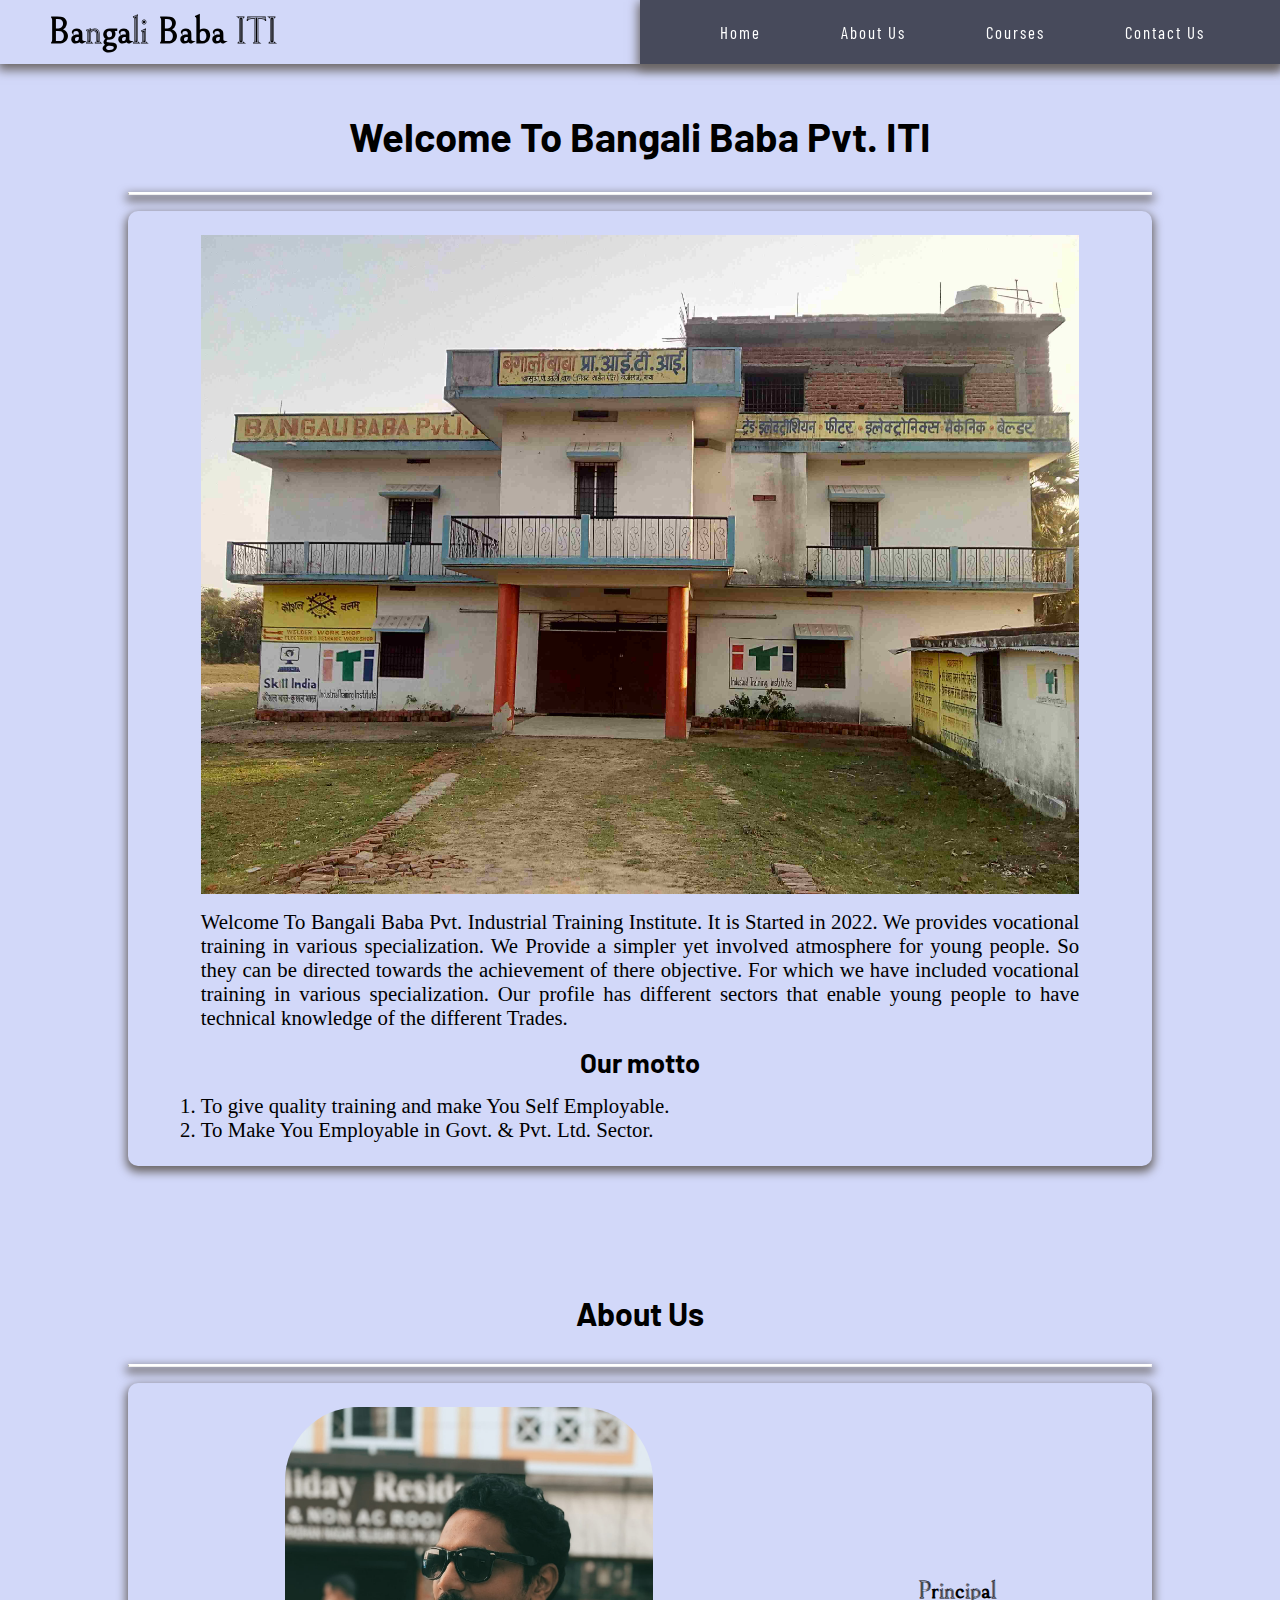
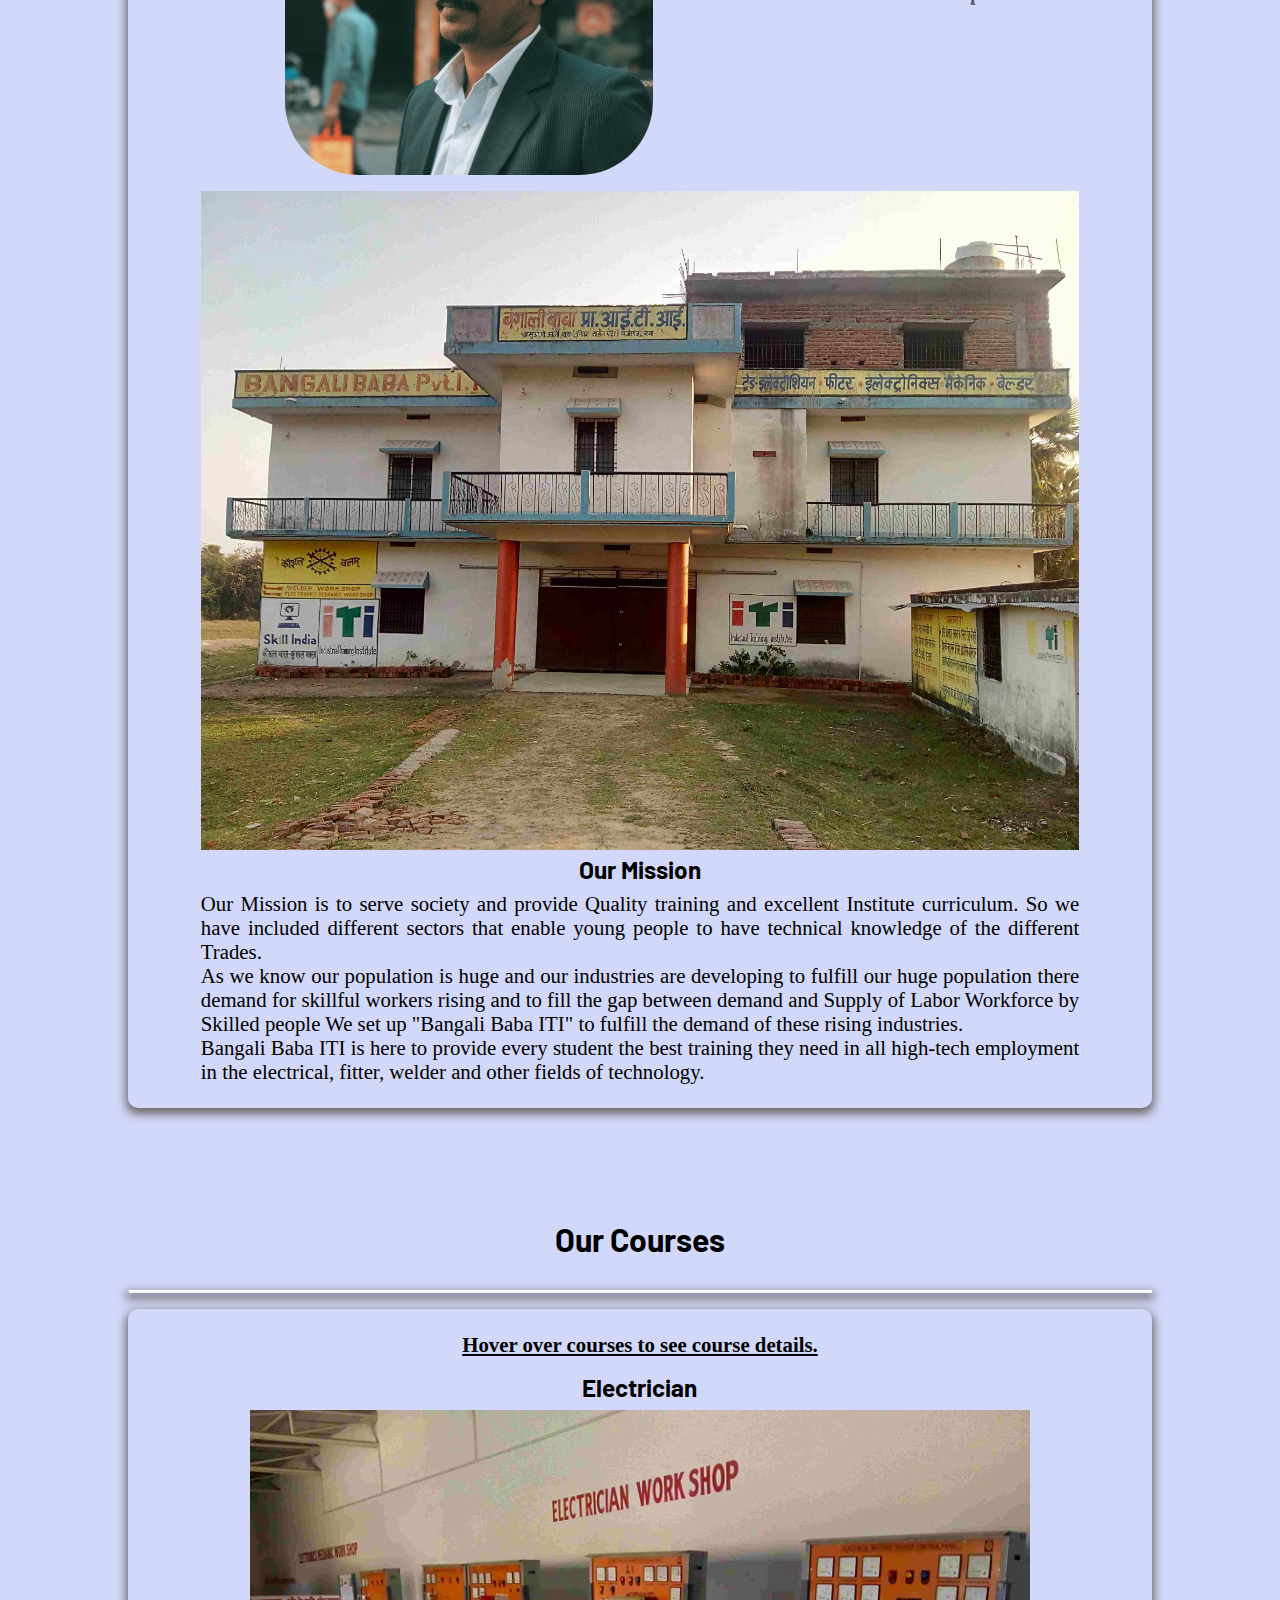
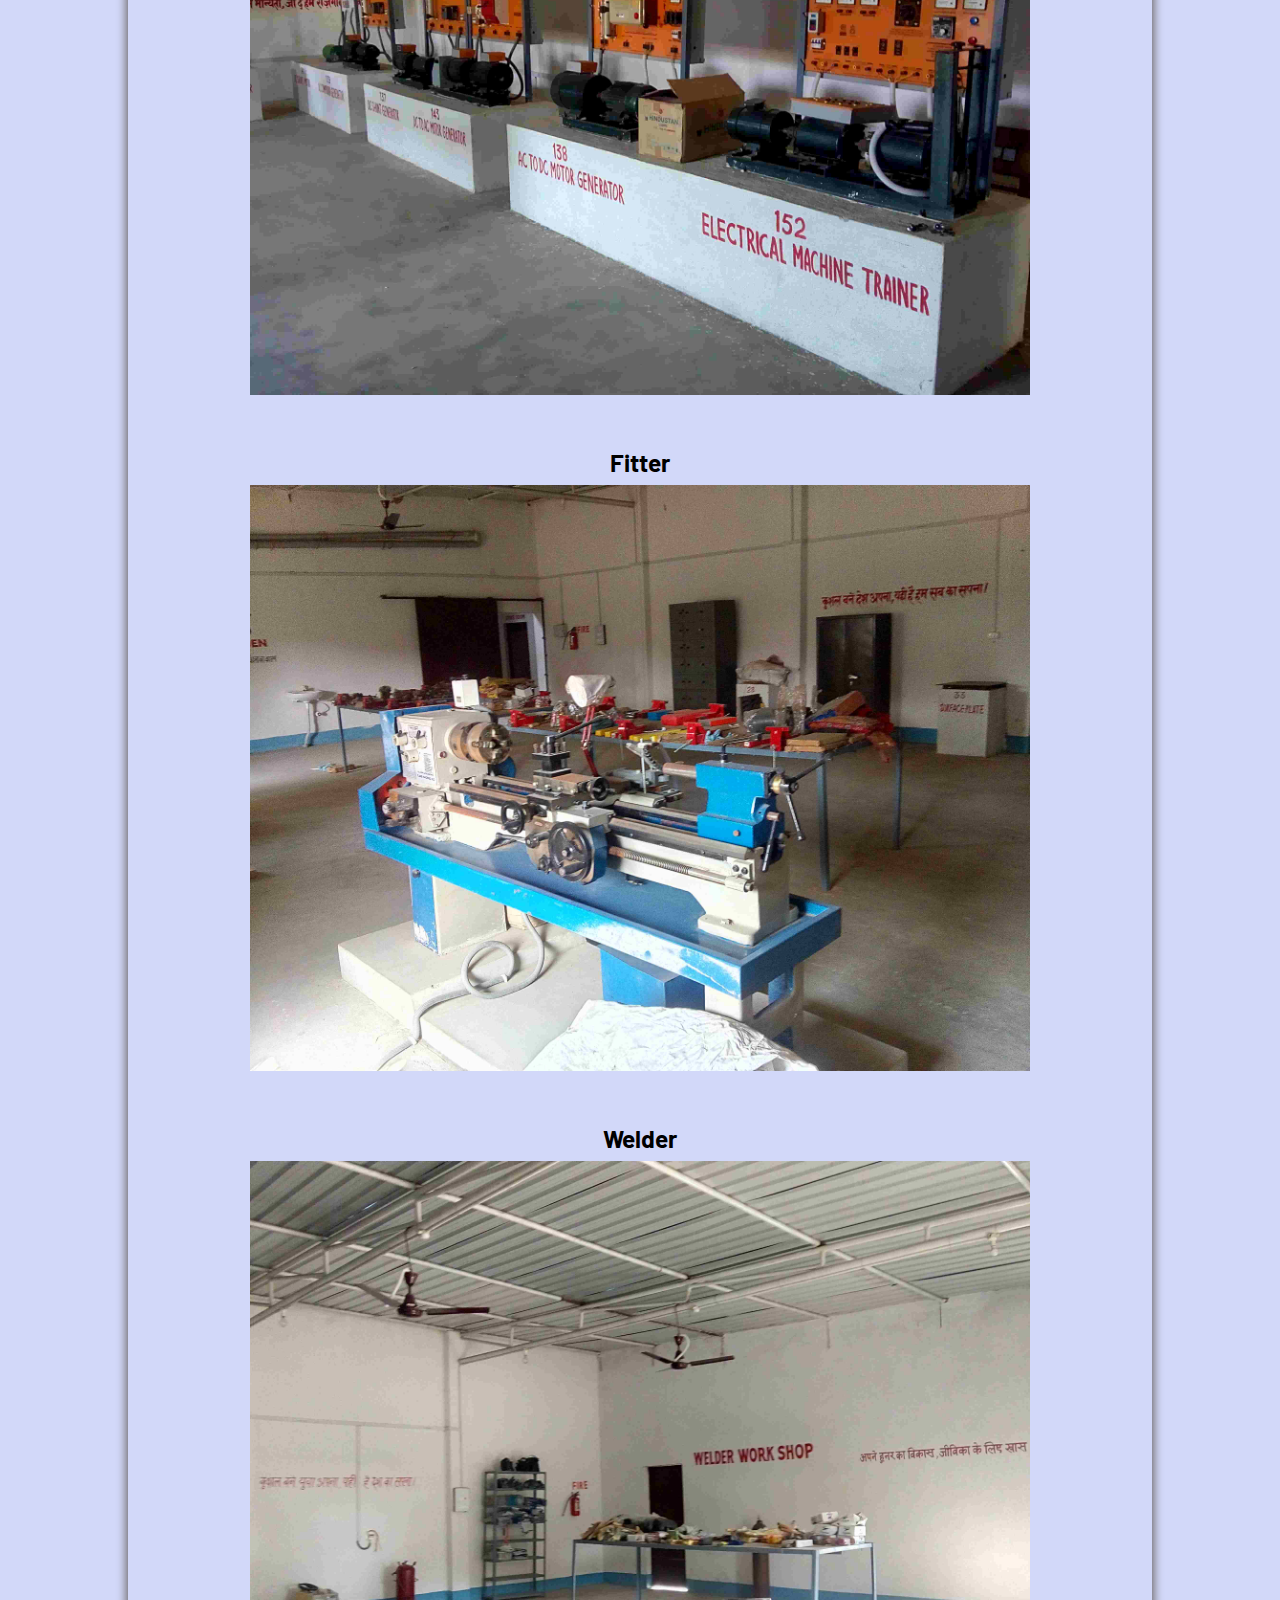
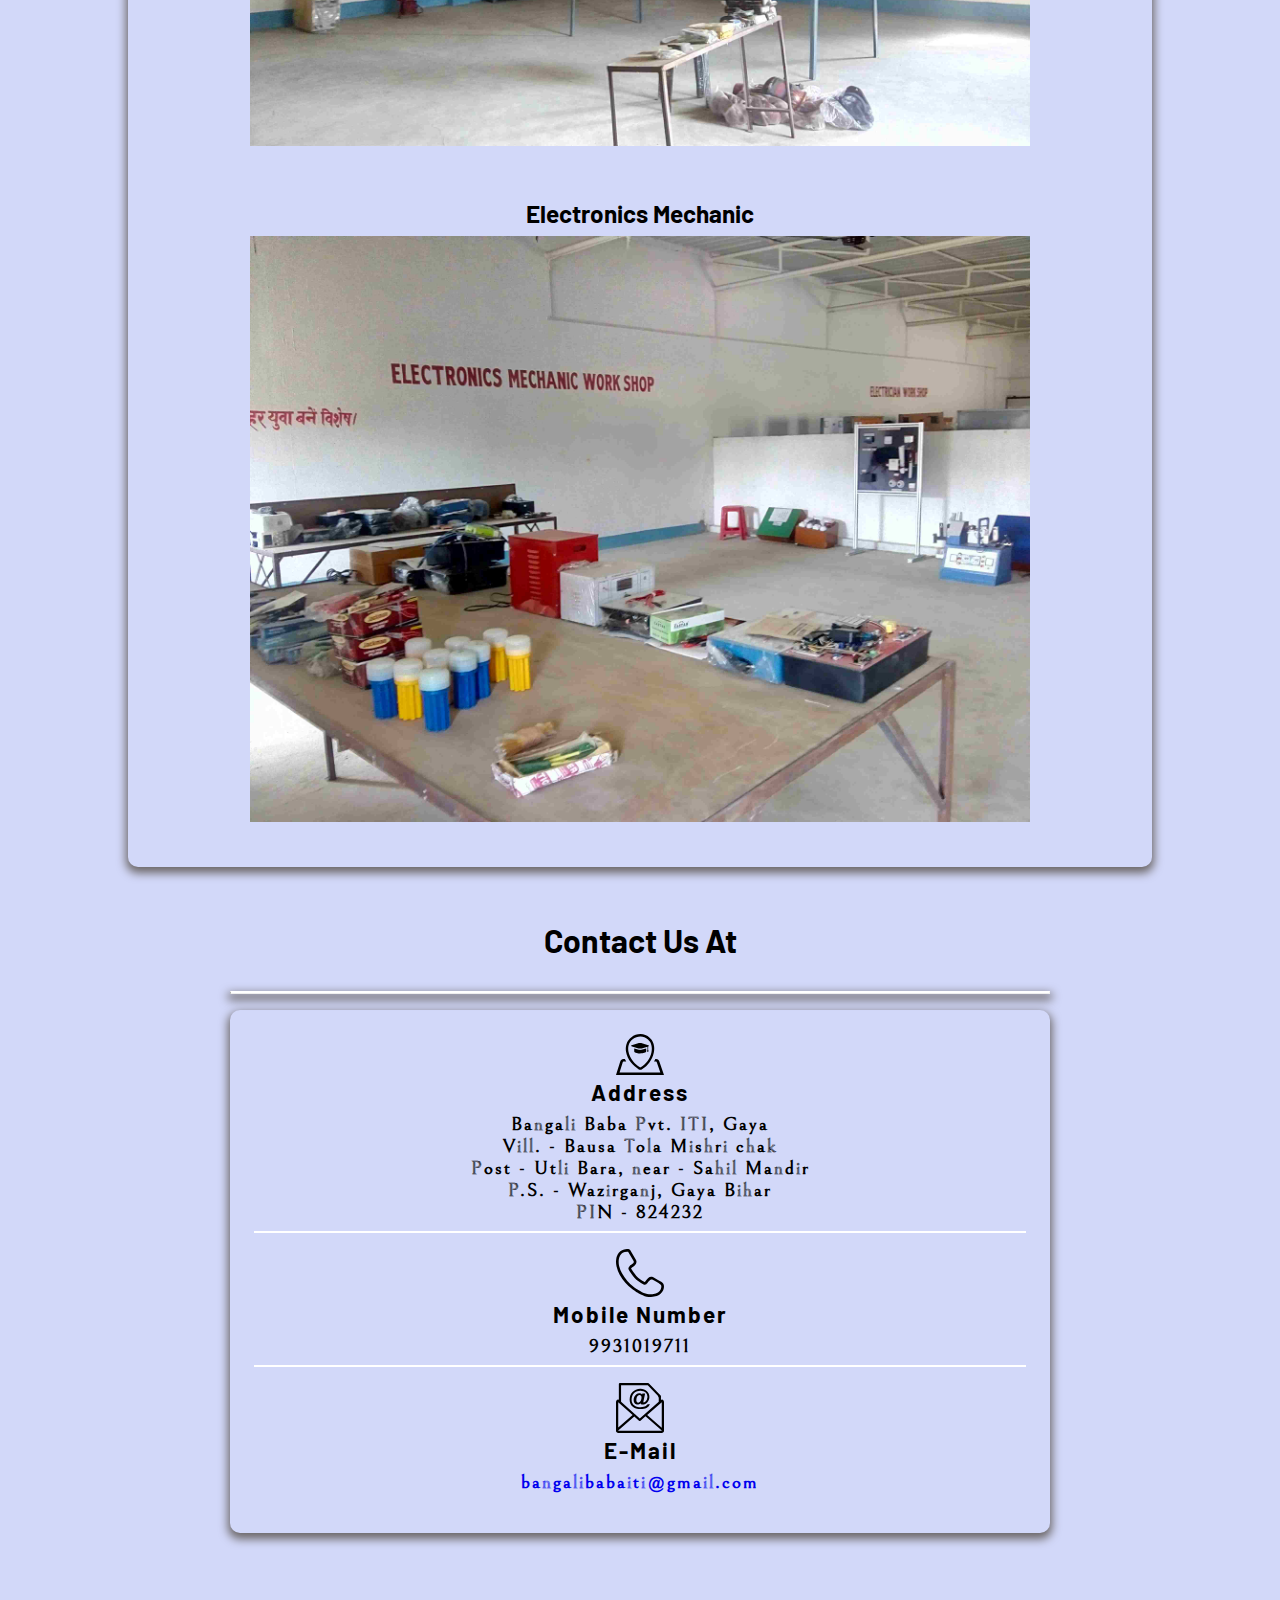
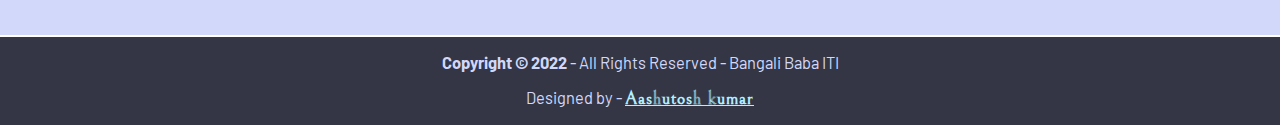
<file: index.html>
<!DOCTYPE html>

<html lang="en">

<head>
    <meta charset="UTF-8" />
    <meta http-equiv="X-UA-Compatible" content="IE=edge" />
    <meta name="viewport" content="width=device-width, initial-scale=1.0" />
    <link rel="icon" type="image/png" sizes="32x32" href="" />
    <title>Bangali Baba ITI</title>
    <link rel="stylesheet" href="css/style.css" />

    <script src="script/navigation.js" defer></script>
    <script src="script/corousel.js" defer></script>
</head>

<body>
    <header class="flex space-between align-center">
        <a href="#main" class="skip-nav sr-only" tabindex="1">Skip to Navigation</a
			>
			<div class="logo">
				<a href="index.html"><span>Bangali Baba ITI</span></a>
        </div>
        <button class="menu-btn"></button>
        <nav id="nav-hidden" class="flex align-center">
            <ul class="primary-nav flex gap ff-barlow-cond text-center text-white">
                <li>
                    <a href="#top">Home</a>
                </li>
                <li>
                    <a href="#about">About Us</a>
                </li>
                <li>
                    <a href="#courses">Courses</a>
                </li>
                <li>
                    <a href="#contact">Contact Us</a>
                </li>
            </ul>
        </nav>
    </header>
    <div id="top" class="grid-container">
        <div class="topbtn flex content-center align-center">
            <a href="#top" tabindex="1"><img src="img/top.svg" alt="Scroll to top" /></a>
        </div>
        <!-- <aside>
            <h2>Notifications</h2>
            <hr />
            <div id="notifications">
                <ul class="text-center margin-bottom">
                    <li>Admissions Open for The Session "2022-2023" Apply fast</li>
                </ul>
            </div>
        </aside> -->
        <main id="main">
            <section id="home">
                <h1>Welcome To Bangali Baba Pvt. ITI</h1>
                <hr />
                <div class="margin-bottom">
                    <div class="corousel-container margin-bottom">
                        <div class="corousel">
                            <img src="img/college.jpg" alt="corousel-image" />
                            <img src="img/computer-lab.jpg" alt="corousel-image" />
                        </div>
                    </div>
                    <div class="intro-container">
                        <p>
                            Welcome To Bangali Baba Pvt. Industrial Training Institute. It is Started in 2022. We provides vocational training in various specialization. We Provide a simpler yet involved atmosphere for young people. So they can be directed towards the achievement
                            of there objective. For which we have included vocational training in various specialization. Our profile has different sectors that enable young people to have technical knowledge of the different Trades.
                        </p>
                        <h2>Our motto</h2>
                        <ol>
                            <li>To give quality training and make You Self Employable.</li>
                            <li>To Make You Employable in Govt. & Pvt. Ltd. Sector.</li>
                        </ol>
                    </div>
                </div>
            </section>
            <section id="about">
                <h2>About Us</h2>
                <hr />
                <div>
                    <div class="staffs margin-bottom">
                        <div class="staff margin-bottom flex align-center space-evenly">
                            <img src="img/principal.jpeg" alt="principal">
                            <p>Principal</p>
                        </div>
                        <!-- <div class="staff flex align-center space-evenly">
                            <p>Director</p>
                            <img src="img/director.jpeg" alt="director flex col">
                        </div> -->
                    </div>
                    <div class="college-img">
                        <img src="img/college.jpg" alt="ITI college" />
                    </div>
                    <section class="intro-container">
                        <h3>Our Mission</h3>
                        <p>
                            Our Mission is to serve society and provide Quality training and excellent Institute curriculum. So we have included different sectors that enable young people to have technical knowledge of the different Trades.
                        </p>

                        <p>
                            As we know our population is huge and our industries are developing to fulfill our huge population there demand for skillful workers rising and to fill the gap between demand and Supply of Labor Workforce by Skilled people We set up "Bangali Baba ITI"
                            to fulfill the demand of these rising industries.
                        </p>
                        <p>
                            Bangali Baba ITI is here to provide every student the best training they need in all high-tech employment in the electrical, fitter, welder and other fields of technology.
                        </p>
                    </section>
                </div>
            </section>
            <section id="courses">
                <h2>Our Courses</h2>
                <hr />
                <div>
                    <p class="info text-center margin-bottom">
                        <strong><u>Hover over courses to see course details.</u></strong>
                    </p>
                    <ul class="courses-grid">
                        <li tabindex="0">
                            <h3>Electrician</h3>
                            <div class="course-container course-1">
                                <img src="img/electrician-workshop.jpg" alt="course image" class="course-image margin-bottom" />
                                <div class="course-description flex align-center content-center">
                                    <ul>
                                        <li><span>Name</span> - <span>Electrician</span></li>
                                        <li><span>Duration</span> - <span></span></li>
                                        <li><span>Eligibility</span> - <span></span></li>
                                        <li><span>Course Type</span> - <span></span></li>
                                        <li><span>Fee Structure</span> - <span></span></li>
                                    </ul>
                                </div>
                            </div>
                        </li>
                        <li tabindex="0">
                            <h3>Fitter</h3>
                            <div class="course-container course-2">
                                <img src="img/fitter-workshop.jpg" alt="course image" class="course-image margin-bottom" />
                                <div class="course-description flex align-center content-center">
                                    <ul>
                                        <li><span>Name</span> - <span>Fitter</span></li>
                                        <li><span>Duration</span> - <span></span></li>
                                        <li><span>Eligibility</span> - <span></span></li>
                                        <li><span>Course Type</span> - <span></span></li>
                                        <li><span>Fee Structure</span> - <span></span></li>
                                    </ul>
                                </div>
                            </div>
                        </li>
                        <li tabindex="0">
                            <h3>Welder</h3>
                            <div class="course-container course-3">
                                <img src="img/welder-workshop.jpg" alt="course image" class="course-image margin-bottom" />
                                <div class="course-description flex align-center content-center">
                                    <ul>
                                        <li><span>Name</span> - <span>Welder</span></li>
                                        <li><span>Duration</span> - <span></span></li>
                                        <li><span>Eligibility</span> - <span></span></li>
                                        <li><span>Course Type</span> - <span></span></li>
                                        <li><span>Fee Structure</span> - <span></span></li>
                                    </ul>
                                </div>
                            </div>
                        </li>
                        <li tabindex="0">
                            <h3>Electronics Mechanic</h3>
                            <div class="course-container course-4">
                                <img src="img/electronics-mechanic-workshop.jpg" alt="course image" class="course-image margin-bottom" />
                                <div class="course-description flex align-center content-center">
                                    <ul>
                                        <li>
                                            <span>Name</span> - <span>Electronics Mechanic</span>
                                        </li>
                                        <li><span>Duration</span> - <span></span></li>
                                        <li><span>Eligibility</span> - <span></span></li>
                                        <li><span>Course Type</span> - <span></span></li>
                                        <li><span>Fee Structure</span> - <span></span></li>
                                    </ul>
                                </div>
                            </div>
                        </li>
                    </ul>
                </div>
            </section>
            <section id="contact" class="flex col content-center align-center">
                <h2>Contact Us At</h2>
                <hr />
                <div class="contacts">
                    <section class="margin-bottom">
                        <h3 class="flex col align-center content-center space-between">
                            <span><img src="img/address.svg" alt="address-icon" /></span>
                            <span>Address</span>
                        </h3>
                        <div class="text-center">
                            <p>Bangali Baba Pvt. ITI, Gaya</p>
                            <p>Vill. - Bausa Tola Mishri chak</p>
                            <p>Post - Utli Bara, near - Sahil Mandir</p>
                            <p>P.S. - Wazirganj, Gaya Bihar</p>
                            <p>PIN - 824232</p>
                        </div>
                    </section>
                    <section class="margin-bottom">
                        <h3 class="flex col align-center content-center space-between">
                            <span>
                                <img src="img/phone.svg" alt="phone-icon" />
                            </span>
                            <span>Mobile Number</span>
                        </h3>
                        <p class="text-center">9931019711</p>
                    </section>
                    <section class="margin-bottom">
                        <h3 class="flex col align-center content-center space-between">
                            <span><img src="img/email.svg" alt="email-icon" /></span>
                            <span>E-Mail</span>
                        </h3>
                        <p class="text-center">
                            <a href="bangalibabaiti@gmail.com">bangalibabaiti@gmail.com</a>
                        </p>
                    </section>
                </div>
            </section>
        </main>
    </div>
    <footer class="flex content-center align-center">
        <div class="flex col text-center">
            <p class="margin-bottom">
                <span><b>Copyright &copy; 2022</b> - All Rights Reserved - Bangali Baba ITI</span>
            </p>
            <p>Designed by -
                <a href="https://aashutosh-kr.github.io/" target="_blank" rel="noopener noreferrer">
                    <span><em><u>Aashutosh kumar</u></em>
                    </span>
                </a>
            </p>
        </div>
    </footer>
</body>

</html>
</file>
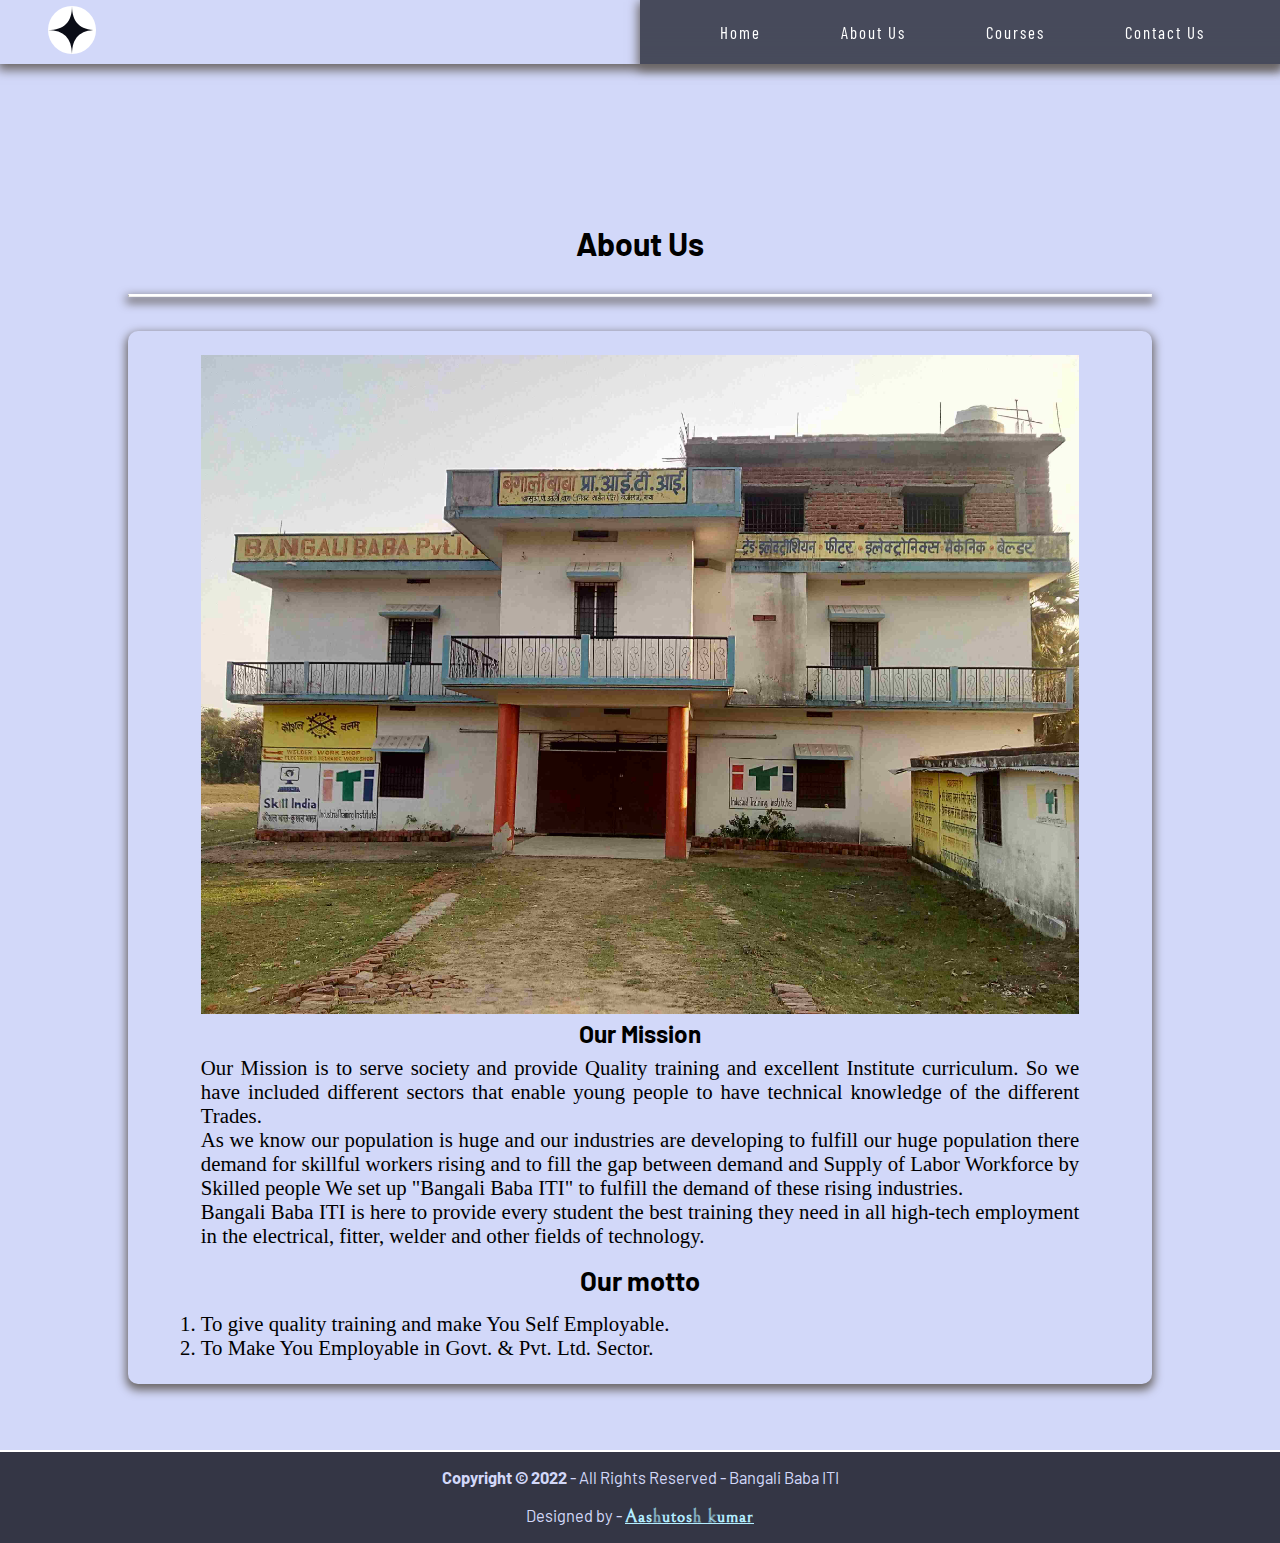
<file: about.html>
<!DOCTYPE html>

<html lang="en">

<head>
    <meta charset="UTF-8" />
    <meta http-equiv="X-UA-Compatible" content="IE=edge" />
    <meta name="viewport" content="width=device-width, initial-scale=1.0" />
    <link rel="icon" type="image/png" sizes="32x32" href="img/logo.svg" />
    <title>Bangali Baba ITI</title>
    <link rel="stylesheet" href="css/style.css" />

    <script src="script/navigation.js" defer></script>
    <script src="script/corousel.js" defer></script>
</head>

<body>
    <header class="flex space-between align-center">
        <a href="#main" class="skip-nav sr-only" tabindex="1">Skip to Navigation</a
			>
			<div class="logo">
				<a href="index.html"><img src="img/logo.svg" alt="ITI logo" /></a>
        </div>
        <button class="menu-btn"></button>
        <nav id="nav-hidden" class="flex align-center">
            <ul class="primary-nav flex gap ff-barlow-cond text-center text-white">
                <li>
                    <a href="index.html">Home</a>
                </li>
                <li>
                    <a href="about.html">About Us</a>
                </li>
                <li>
                    <a href="courses.html">Courses</a>
                </li>
                <li>
                    <a href="contact.html">Contact Us</a>
                </li>
            </ul>
        </nav>
    </header>
    <div id="top" class="grid-container">
        <div class="topbtn flex content-center align-center">
            <a href="#top" tabindex="1"><img src="img/top.svg" alt="Scroll to top" /></a>
        </div>
        <!-- <aside>
            <h2>Notifications</h2>
            <hr />
            <br />
            <div id="notifications">
                <ul class="text-center">
                    <li>Admissions Open for The Session "2022-2023" Apply fast</li>
                </ul>
                <br />
            </div>
        </aside> -->
        <main id="main">
            <section id="about">
                <h2>About Us</h2>
                <hr />
                <br />
                <div>
                    <div class="college-img">
                        <img src="img/college.jpg" alt="ITI college" />
                    </div>
                    <section class="intro-container">
                        <h3>Our Mission</h3>
                        <p>
                            Our Mission is to serve society and provide Quality training and excellent Institute curriculum. So we have included different sectors that enable young people to have technical knowledge of the different Trades.
                        </p>

                        <p>
                            As we know our population is huge and our industries are developing to fulfill our huge population there demand for skillful workers rising and to fill the gap between demand and Supply of Labor Workforce by Skilled people We set up "Bangali Baba ITI"
                            to fulfill the demand of these rising industries.
                        </p>
                        <p>
                            Bangali Baba ITI is here to provide every student the best training they need in all high-tech employment in the electrical, fitter, welder and other fields of technology.
                        </p>
                        <h2>Our motto</h2>
                        <ol>
                            <li>To give quality training and make You Self Employable.</li>
                            <li>To Make You Employable in Govt. & Pvt. Ltd. Sector.</li>
                        </ol>
                    </section>
                </div>
            </section>
            <br>
        </main>
    </div>
    <footer class="flex content-center align-center">
        <div class="flex col text-center">
            <span><b>Copyright &copy; 2022</b> - All Rights Reserved - Bangali Baba ITI</span>
            </p>
            <br />
            <p>
                Designed by -
                <a href="http://aashutosh-kr.github.io/Aashutoshkumar.github.io" target="_blank" rel="noopener noreferrer">
                    <span><em><u>Aashutosh kumar</u></em></span>
                </a>
            </p>
        </div>
    </footer>
</body>

</html>
</file>
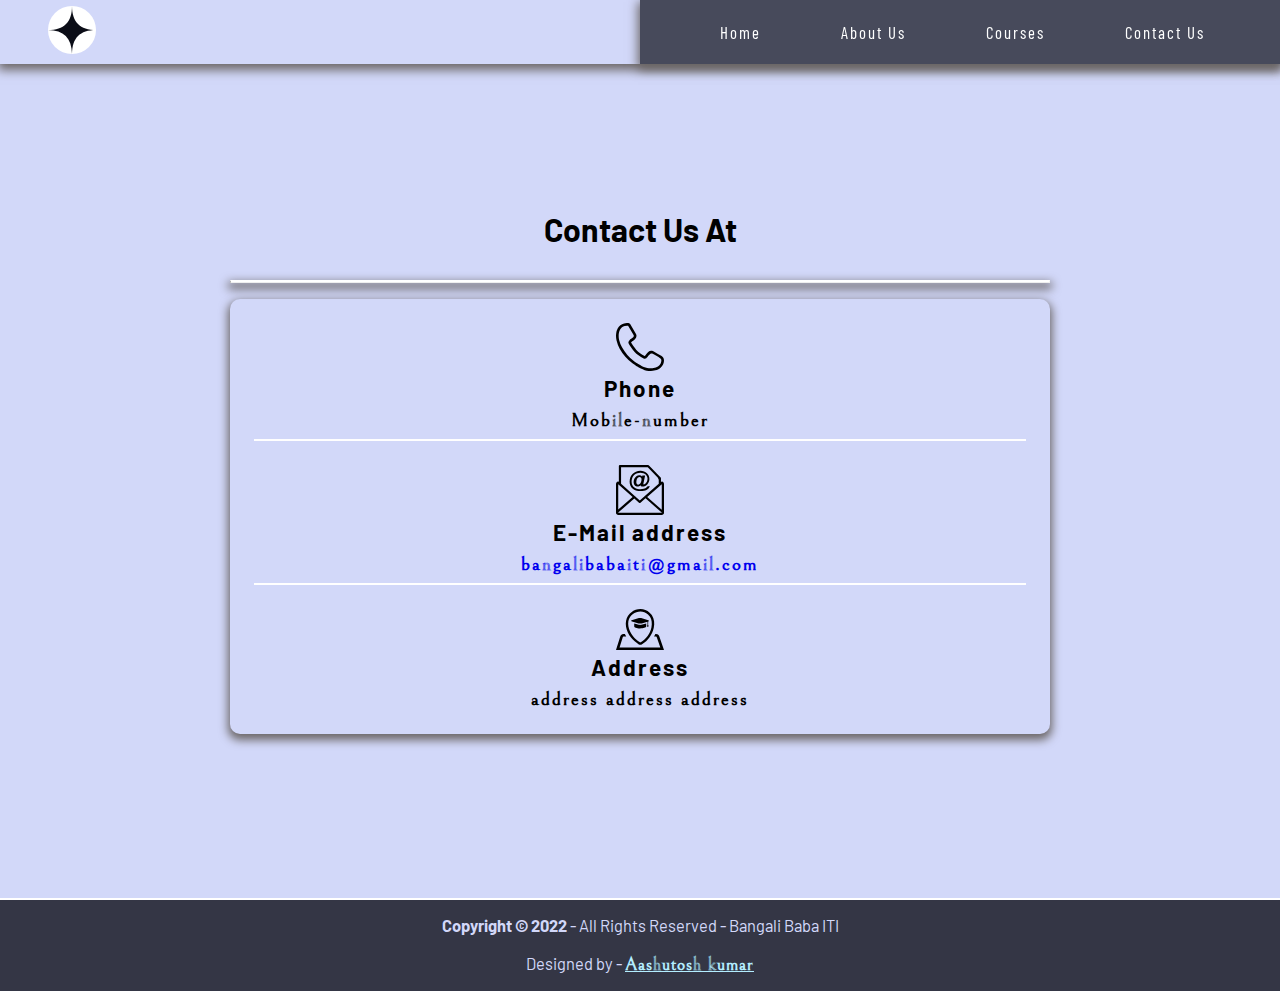
<file: contact.html>
<!DOCTYPE html>

<html lang="en">

<head>
    <meta charset="UTF-8" />
    <meta http-equiv="X-UA-Compatible" content="IE=edge" />
    <meta name="viewport" content="width=device-width, initial-scale=1.0" />
    <link rel="icon" type="image/png" sizes="32x32" href="img/logo.svg" />
    <title>Bangali Baba ITI</title>
    <link rel="stylesheet" href="css/style.css" />

    <script src="script/navigation.js" defer></script>
    <script src="script/corousel.js" defer></script>
</head>

<body>
    <header class="flex space-between align-center">
        <a href="#main" class="skip-nav sr-only" tabindex="1">Skip to Navigation</a
			>
			<div class="logo">
				<a href="index.html"><img src="img/logo.svg" alt="ITI logo" /></a>
        </div>
        <button class="menu-btn"></button>
        <nav id="nav-hidden" class="flex align-center">
            <ul class="primary-nav flex gap ff-barlow-cond text-center text-white">
                <li>
                    <a href="index.html">Home</a>
                </li>
                <li>
                    <a href="about.html">About Us</a>
                </li>
                <li>
                    <a href="courses.html">Courses</a>
                </li>
                <li>
                    <a href="contact.html">Contact Us</a>
                </li>
            </ul>
        </nav>
    </header>
    <div id="top" class="grid-container">
        <div class="topbtn flex content-center align-center">
            <a href="#top" tabindex="1"><img src="img/top.svg" alt="Scroll to top" /></a>
        </div>
        <!-- <aside>
            <h2>Notifications</h2>
            <hr />
            <br />
            <div id="notifications">
                <ul class="text-center">
                    <li>Admissions Open for The Session "2022-2023" Apply fast</li>
                </ul>
                <br />
            </div>
        </aside> -->
        <main id="main">
            <section id="contact" class="flex col content-center align-center">
                <h2>Contact Us At</h2>
                <hr />
                <div class="contacts">
                    <section>
                        <h3 class="flex col align-center content-center space-between">
                            <span><img src="img/phone.svg" alt="phone-icon" /></span>
                            <span>Phone</span>
                        </h3>
                        <p class="text-center">Mobile-number</p>
                    </section>
                    <br />
                    <section>
                        <h3 class="flex col align-center content-center space-between">
                            <span><img src="img/email.svg" alt="email-icon" /></span>
                            <span>E-Mail address</span>
                        </h3>
                        <p class="text-center">
                            <a href="bangalibabaiti@gmail.com">bangalibabaiti@gmail.com</a>
                        </p>
                    </section>
                    <br />
                    <section>
                        <h3 class="flex col align-center content-center space-between">
                            <span><img src="img/address.svg" alt="address-icon" /></span>
                            <span>Address</span>
                        </h3>
                        <p class="text-center">address address address</p>
                    </section>
                </div>
            </section>
            <br>
        </main>
    </div>
    <footer class="flex content-center align-center">
        <div class="flex col text-center">
            <span><b>Copyright &copy; 2022</b> - All Rights Reserved - Bangali Baba ITI</span>
            </p>
            <br />
            <p>
                Designed by -
                <a href="http://aashutosh-kr.github.io/Aashutoshkumar.github.io" target="_blank" rel="noopener noreferrer">
                    <span><em><u>Aashutosh kumar</u></em></span>
                </a>
            </p>
        </div>
    </footer>
</body>

</html>
</file>
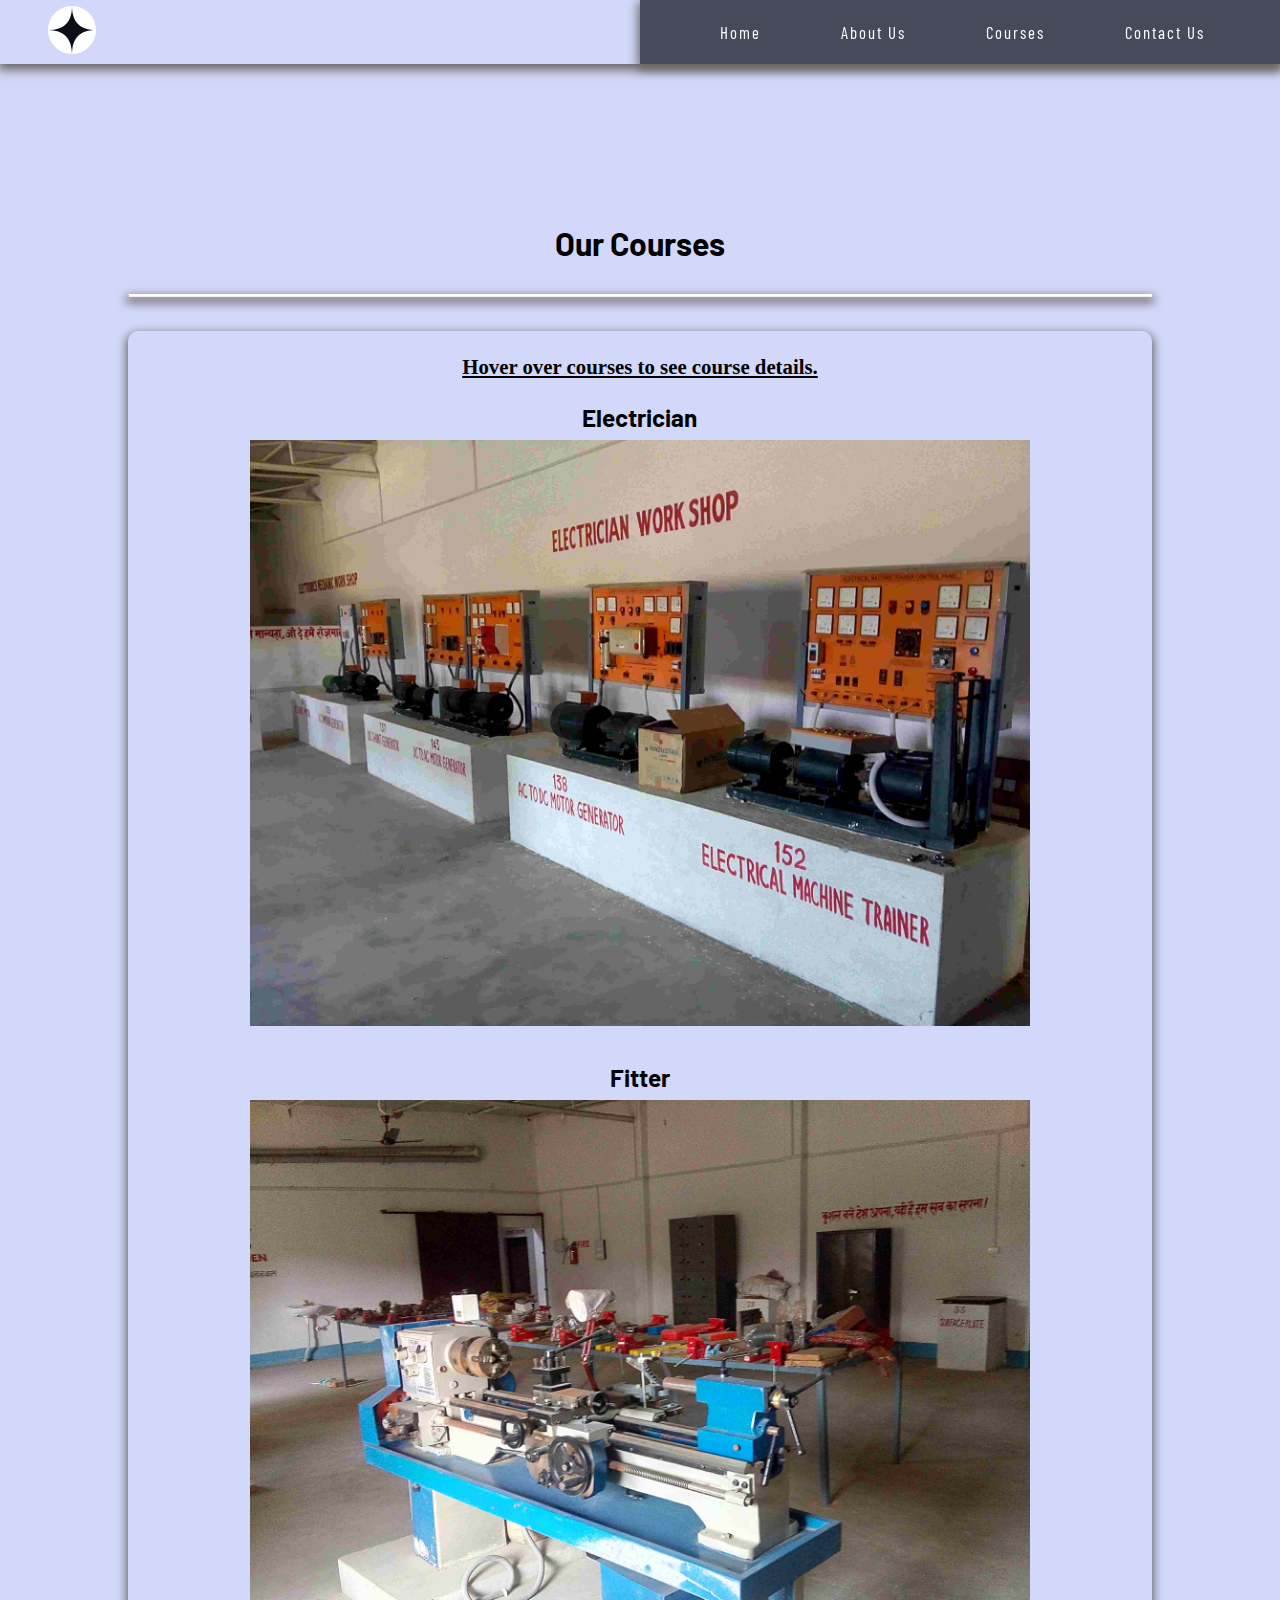
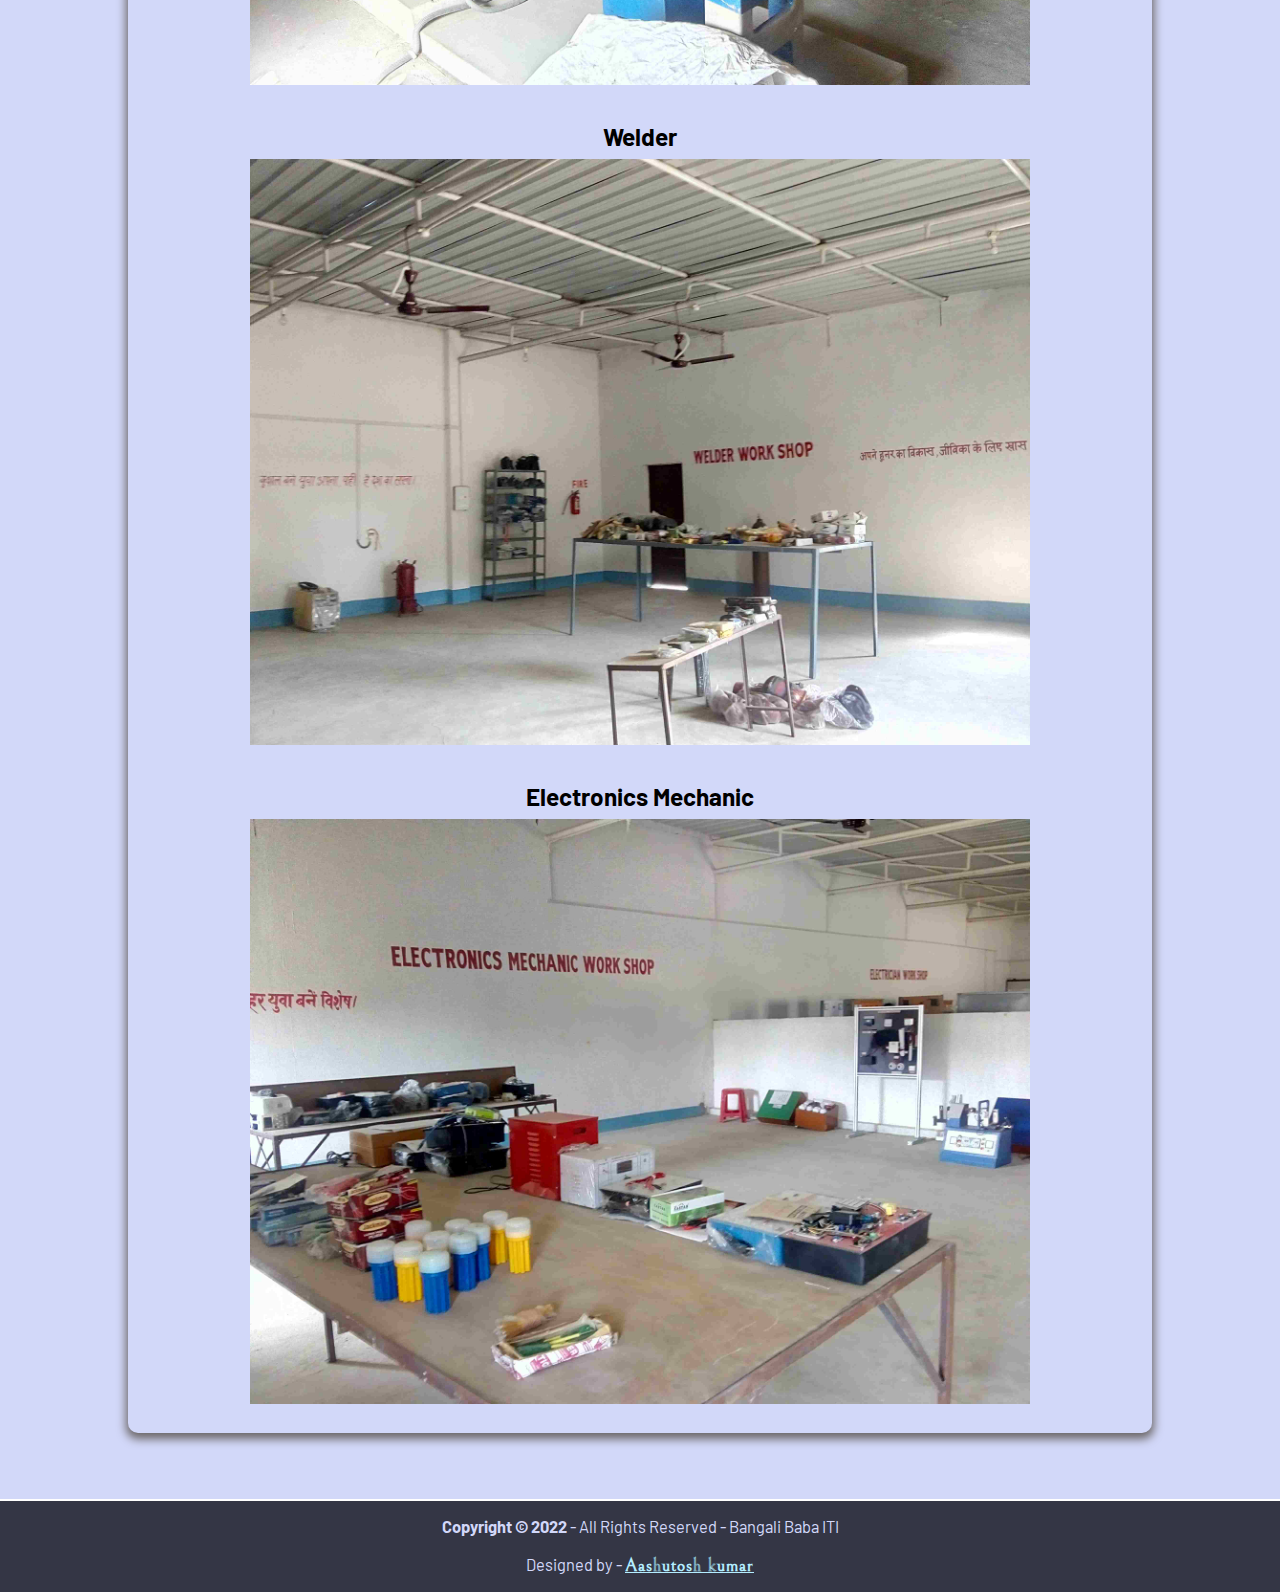
<file: courses.html>
<!DOCTYPE html>

<html lang="en">

<head>
    <meta charset="UTF-8" />
    <meta http-equiv="X-UA-Compatible" content="IE=edge" />
    <meta name="viewport" content="width=device-width, initial-scale=1.0" />
    <link rel="icon" type="image/png" sizes="32x32" href="img/logo.svg" />
    <title>Bangali Baba ITI</title>
    <link rel="stylesheet" href="css/style.css" />

    <script src="script/navigation.js" defer></script>
    <script src="script/corousel.js" defer></script>
</head>

<body>
    <header class="flex space-between align-center">
        <a href="#main" class="skip-nav sr-only" tabindex="1">Skip to Navigation</a
			>
			<div class="logo">
				<a href="index.html"><img src="img/logo.svg" alt="ITI logo" /></a>
        </div>
        <button class="menu-btn"></button>
        <nav id="nav-hidden" class="flex align-center">
            <ul class="primary-nav flex gap ff-barlow-cond text-center text-white">
                <li>
                    <a href="index.html">Home</a>
                </li>
                <li>
                    <a href="about.html">About Us</a>
                </li>
                <li>
                    <a href="courses.html">Courses</a>
                </li>
                <li>
                    <a href="contact.html">Contact Us</a>
                </li>
            </ul>
        </nav>
    </header>
    <div id="top" class="grid-container">
        <div class="topbtn flex content-center align-center">
            <a href="#top" tabindex="1"><img src="img/top.svg" alt="Scroll to top" /></a>
        </div>
        <!-- <aside>
            <h2>Notifications</h2>
            <hr />
            <br />
            <div id="notifications">
                <ul class="text-center">
                    <li>Admissions Open for The Session "2022-2023" Apply fast</li>
                </ul>
                <br />
            </div>
        </aside> -->
        <main id="main">
            <section id="courses">
                <h2>Our Courses</h2>
                <hr />
                <br />
                <div>
                    <p class="info text-center">
                        <strong><u>Hover over courses to see course details.</u></strong>
                    </p>
                    <br />
                    <ul class="courses-grid">
                        <li tabindex="0">
                            <h3>Electrician</h3>
                            <div class="course-container course-1">
                                <img src="img/electrician-workshop.jpg" alt="course image" class="course-image" />
                                <br />
                                <div class="course-description flex align-center content-center">
                                    <ul>
                                        <li><span>Name</span> - <span>Electrician</span></li>
                                        <li><span>Duration</span> - <span></span></li>
                                        <li><span>Eligibility</span> - <span></span></li>
                                        <li><span>Course Type</span> - <span></span></li>
                                        <li><span>Fee Structure</span> - <span></span></li>
                                    </ul>
                                </div>
                            </div>
                        </li>
                        <li tabindex="0">
                            <h3>Fitter</h3>
                            <div class="course-container course-2">
                                <img src="img/fitter-workshop.jpg" alt="course image" class="course-image" />
                                <br />
                                <div class="course-description flex align-center content-center">
                                    <ul>
                                        <li><span>Name</span> - <span>Fitter</span></li>
                                        <li><span>Duration</span> - <span></span></li>
                                        <li><span>Eligibility</span> - <span></span></li>
                                        <li><span>Course Type</span> - <span></span></li>
                                        <li><span>Fee Structure</span> - <span></span></li>
                                    </ul>
                                </div>
                            </div>
                        </li>
                        <li tabindex="0">
                            <h3>Welder</h3>
                            <div class="course-container course-3">
                                <img src="img/welder-workshop.jpg" alt="course image" class="course-image" />
                                <br />
                                <div class="course-description flex align-center content-center">
                                    <ul>
                                        <li><span>Name</span> - <span>Welder</span></li>
                                        <li><span>Duration</span> - <span></span></li>
                                        <li><span>Eligibility</span> - <span></span></li>
                                        <li><span>Course Type</span> - <span></span></li>
                                        <li><span>Fee Structure</span> - <span></span></li>
                                    </ul>
                                </div>
                            </div>
                        </li>
                        <li tabindex="0">
                            <h3>Electronics Mechanic</h3>
                            <div class="course-container course-4">
                                <img src="img/electronics-mechanic-workshop.jpg" alt="course image" class="course-image" />
                                <br />
                                <div class="course-description flex align-center content-center">
                                    <ul>
                                        <li>
                                            <span>Name</span> - <span>Electronics Mechanic</span>
                                        </li>
                                        <li><span>Duration</span> - <span></span></li>
                                        <li><span>Eligibility</span> - <span></span></li>
                                        <li><span>Course Type</span> - <span></span></li>
                                        <li><span>Fee Structure</span> - <span></span></li>
                                    </ul>
                                </div>
                            </div>
                        </li>
                    </ul>
                </div>
            </section>
            <br>
        </main>
    </div>
    <footer class="flex content-center align-center">
        <div class="flex col text-center">
            <span><b>Copyright &copy; 2022</b> - All Rights Reserved - Bangali Baba ITI</span>
            </p>
            <br />
            <p>
                Designed by -
                <a href="http://aashutosh-kr.github.io/Aashutoshkumar.github.io" target="_blank" rel="noopener noreferrer">
                    <span><em><u>Aashutosh kumar</u></em></span>
                </a>
            </p>
        </div>
    </footer>
</body>

</html>
</file>
<file: css/style.css>
@import url("https://fonts.googleapis.com/css2?family=Barlow+Condensed:wght@400;700&family=Barlow:wght@400;700&family=Bellefair&display=swap");

/*--------------- 
    Css reset
 ---------------*/

*,
::after,
::before {
    margin: 0;
    padding: 0;
    box-sizing: border-box;
}


/* html {
    scroll-behavior: smooth;
} */

ul {
    list-style: none;
}

a {
    text-decoration: none;
}


/*--------------- 
    Variables
 ---------------*/

:root {
    /* Font family */
    --ff-barlow: "Barlow", sans-serif;
    --ff-barlow-cond: "Barlow Condensed", sans-serif;
    --ff-bellefair: "Bellefair", serif;
    /* Colors */
    --color-dark: 230, 33%, 7%;
    --color-light: 231, 76%, 90%;
    --color-white: 0, 0%, 100%;
    --transition-primary: all 250ms cubic-bezier(0.86, 0, 0.07, 1);
    --transition-corousel: transform 4s cubic-bezier(0.86, 0, 0.07, 1);
    /* Others */
    --gap: 3rem;
    --header-height: 5rem;
    --nav-height: 4rem;
    --shadow: 0px 4px 10px 2px hsl(0deg 2% 41%);
}


/*------------------- 
    utility classes
 -------------------*/


/* Flexbox */

.flex {
    display: flex;
}

.gap {
    gap: var(--gap);
}

.flex-start {
    align-self: flex-start;
}

.content-center {
    justify-content: center;
}

.space-evenly {
    justify-content: space-evenly;
}

.space-between {
    justify-content: space-between;
}

.space-around {
    justify-content: space-around;
}

.align-center {
    align-items: center;
}

.col {
    flex-direction: column;
}

.wrap {
    flex-wrap: wrap;
}


/* Font family */

.ff-bellefair {
    font-family: var(--ff-bellefair);
}

.ff-barlow {
    font-family: var(--ff-barlow);
}

.ff-barlow-cond {
    font-family: var(--ff-barlow-cond);
}


/* Font Colors */

.text-dark {
    color: hsl(var(--color-dark));
}

.text-light {
    color: hsl(var(--color-light));
}

.text-white {
    color: hsl(var(--color-white));
}


/* Font Style */

.text-left {
    text-align: left;
}

.text-center {
    text-align: center;
}

.text-right {
    text-align: right;
}

.text-justify {
    text-align: justify;
}

.uppercase {
    text-transform: uppercase;
}

.margin-bottom {
    margin-bottom: 1rem;
}


/* main css */


/* navbar */

body {
    background-color: hsl(var(--color-light));
}


/* for skiping navigation*/

.skip-nav {
    position: absolute;
    z-index: 10000;
    bottom: -3rem;
    left: 1rem;
    width: 8rem;
    height: 2rem;
    transform: translateX(-150%);
    transition: var(--transition-primary);
}

.skip-nav:focus {
    transform: translateX(0%);
}

header {
    position: fixed;
    z-index: 1000;
    top: 0;
    width: 100%;
    height: var(--header-height);
    background-color: hsl(var(--color-light));
    box-shadow: var(--shadow);
}

.menu-btn {
    display: none;
    position: fixed;
    background-image: url("../img/icon-hamburger.svg");
    background-color: transparent;
    background-repeat: no-repeat;
    background-position: center center;
    background-size: cover;
    z-index: 99999;
    top: 2rem;
    right: 2rem;
    width: 2rem;
    height: 1.7rem;
    border: none;
    cursor: pointer;
}

.logo {
    position: relative;
    left: 5rem;
}

.logo a span{
    color:#000;
    font-size: 2.3rem;
    font-weight: 600;
    font-family: var(--ff-bellefair);
}

/* .logo a,
.logo a img {
    display: inline-block;
    height: 3rem;
    width: 3rem;
} */

nav {
    position: relative;
    z-index: 1110;
    right: 0;
    min-width: 50vw;
    height: var(--nav-height);
    background: hsl(var(--color-dark), 0.7);
    backdrop-filter: blur(1rem);
    font-size: 1.05rem;
    letter-spacing: 2.5px;
    box-shadow: var(--shadow);
}

.primary-nav {
    height: 100%;
    margin-left: 4rem;
}

.primary-nav li {
    height: 100%;
    margin: 0 1rem;
    position: relative;
}

.primary-nav li:after {
    content: "";
    position: absolute;
    left: 0;
    bottom: 0;
    right: 0;
    z-index: 1;
    height: 0.16rem;
}

.primary-nav li a:active .primary-nav li::after {
    background: hsl(var(--color-white));
}

.primary-nav li:not(#active):hover::after {
    background: hsl(var(--color-white), 0.5);
}

.primary-nav a {
    display: flex;
    align-items: center;
    height: 100%;
    color: inherit;
    letter-spacing: 2px;
}

.topbtn {
    display: none;
    position: fixed;
    z-index: 9999;
    bottom: 2rem;
    right: 2rem;
    height: 2.5rem;
    width: 2.5rem;
    cursor: pointer;
    border-radius: 50%;
    background-color: hsl(var(--color-dark), 0.7);
    transition: var(--transition-primary);
}

.topbtn:hover,
.topbtn:active {
    transform: scale(1.1);
}

.topbtn a {
    align-content: center;
}

.topbtn img {
    height: 1.5rem;
    width: 2rem;
}

.grid-container {
    position: relative;
    display: grid;
    gap: 3rem;
    grid-template-areas: "aside main";
    margin: auto;
    width: 80vw;
}

aside {
    position: sticky;
    top: calc(var(--header-height) + 2rem);
    bottom: 0;
    left: 0;
    right: 0;
    width: 18rem;
    max-height: 65vh;
    padding: 1rem;
    border-radius: 10px;
    box-shadow: var(--shadow);
}

h1,
h2,
h3 {
    text-align: center;
    margin-bottom: 2rem;
    font-family: var(--ff-barlow);
}

h1 {
    font-size: 2.5rem;
}

h2 {
    font-size: 2rem;
}

h3 {
    margin-bottom: 0.5rem;
    font-size: 1.6;
}

aside hr,
main hr {
    border-top: 2px solid hsl(var(--color-white));
    box-shadow: var(--shadow);
    margin-bottom: 1rem;
}

#home,
#about,
#courses {
    padding-top: calc(var(--header-height) + 2rem);
}

main>section,
main>section:not(#contact) {
    min-height: 100vh;
}

main>section>div:first-of-type {
    font-size: 1.3rem;
    padding: 1.5rem;
    border-radius: 10px;
    box-shadow: var(--shadow);
}

.corousel {
    position: relative;
    display: grid;
    grid-template-columns: repeat(3, 100%);
    width: 55%;
    height: max-content;
    margin: auto;
    overflow: hidden;
}

.corousel img {
    width: 100%;
    height: 100%;
    transition: var(--transition-corousel);
}

.staffs img {
    width: 23rem;
    height: auto;
    border-radius: 20%;
}

.staffs p {
    font-family: var(--ff-bellefair);
    font-size: 1.5rem;
    font-weight: 600;
}

.intro-container {
    text-align: justify;
}

.intro-container h2 {
    font-size: 1.7rem;
    margin: 1rem 0;
}

.intro-container,
.college-img {
    width: 70%;
    margin-inline: auto;
}

.college-img img {
    width: 100%;
}

.info {
    transition: var(--transition-primary);
    animation: zoom 1s linear infinite forwards;
}

.info:hover {
    animation-play-state: paused;
}

@keyframes zoom {
    0% {
        transform: scale(1.1);
    }
    50% {
        transform: scale(1);
    }
    100% {
        transform: scale(1.1);
    }
}

.courses-grid {
    display: grid;
    grid-template-columns: repeat(2, 48%);
    gap: 2rem;
    justify-content: center;
    align-items: center;
}

.course-image {
    width: 100%;
}

.courses-grid>li {
    transition: var(--transition-primary);
    margin: auto;
}

.course-container {
    position: relative;
    overflow: hidden;
}

.course-description {
    position: absolute;
    z-index: 100;
    top: 0;
    width: 100%;
    height: 100%;
    padding: 1rem;
    font-family: var(--ff-bellefair);
    font-size: 1.2rem;
    font-weight: 600;
    transition: var(--transition-primary);
    opacity: 0;
}

.course-description ul {
    width: 15rem;
    height: 10rem;
    display: flex;
    flex-direction: column;
    align-items: center;
    justify-content: space-between;
}

.course-description li {
    width: 100%;
    display: flex;
    justify-content: space-evenly;
    border-bottom: 1px solid #000;
}

.course-1 .course-description {
    transform: translateY(100%);
}

.course-2 .course-description {
    transform: translateX(100%);
}

.course-3 .course-description {
    transform: translateX(-100%);
}

.course-4 .course-description {
    transform: translateY(-100%);
}

.courses-grid li:focus .course-image,
.courses-grid li:hover .course-image {
    z-index: -100;
    opacity: 0.3;
    backdrop-filter: blur(10px);
}

.courses-grid li:focus .course-description,
.courses-grid li:hover .course-description {
    z-index: 10;
    opacity: 1;
    transform: translateY(0%);
    background-color: hsl(var(--color-light), 0.4);
}

#contact {
    min-height: 80vh;
}

#contact hr,
#contact div.contacts {
    width: 65%;
}

div.contacts img {
    width: 3rem;
}

div.contacts section {
    font-size: 1.2rem;
    font-weight: 600;
    letter-spacing: 2px;
    font-family: var(--ff-bellefair);
}

div.contacts section:not(:last-child) {
    padding: 0 0 .5rem 0;
    border-bottom: 2px solid white;
}

footer {
    width: 100%;
    padding: 1rem;
    color: hsl(var(--color-light));
    font-size: 1.03rem;
    font-family: var(--ff-barlow);
    background-color: hsl(var(--color-dark), 0.8);
    border-top: 2px solid hsl(var(--color-white));
}

footer em {
    font-style: normal;
    font-weight: 600;
    font-size: 1.1rem;
    letter-spacing: 1px;
    font-family: var(--ff-bellefair);
}

footer a {
    color: hsl(194deg 100% 85%);
}

@media screen and (max-width: 1440px) {
    header {
        height: var(--nav-height);
    }
    .logo {
        left: 3rem;
    }
    .grid-container {
        padding-top: calc(var(--header-height) + 2rem);
        grid-template-areas: "aside" "main";
    }
    aside {
        width: 60%;
        min-height: 40vh;
        margin: auto;
        text-align: center;
        position: static;
    }
    #home {
        padding: 0;
    }
    .corousel {
        width: 90%;
    }
    .intro-container {
        width: 90%;
    }
    .staff {
        justify-content: space-around;
    }
    .college-img {
        width: 90%;
    }
    .courses-grid {
        grid-template-columns: repeat(1, 80%);
    }
    .course-image {
        width: 100%;
    }
    #contact hr,
    #contact div.contacts {
        width: 80%;
    }
}


/* For mobiles */

@media screen and (max-width: 768px) {
    .logo {
        left: 2rem;
    }
    .menu-btn {
        display: block;
        top: 1rem;
    }
    #nav-hidden {
        transform: translateX(100%);
    }
    #nav-shown {
        transform: translateX(0%);
    }
    nav {
        position: fixed;
        top: 0;
        bottom: 0;
        width: 65vw;
        height: 100vh;
        transition: var(--transition-primary);
    }
    .primary-nav {
        height: 40%;
        flex-direction: column;
        justify-content: space-around;
        text-align: left;
    }
    .primary-nav li {
        margin: 0;
    }
    .primary-nav a {
        width: 100%;
    }
    .primary-nav li::after {
        width: 100%;
    }
    .grid-container {
        width: 85vw;
    }
    aside {
        width: 100%;
    }
    .corousel {
        width: 100%;
    }
    .staff {
        flex-direction: column;
    }
    .staff img {
        width: 60%;
        height: auto;
        margin-bottom: 1rem;
    }
    .staff:nth-child(2) {
        flex-direction: column-reverse;
    }
    .intro-container {
        width: 95%;
    }
    .college-img {
        width: 100%;
    }
    .info {
        display: none;
    }
    .courses-grid {
        grid-template-columns: repeat(1, 100%);
    }
    .courses-grid li:focus .course-image,
    .courses-grid li:hover .course-image {
        z-index: -100;
        opacity: 1;
        backdrop-filter: blur(0px);
    }
    .course-image {
        width: 100%;
    }
    .course-description {
        position: static;
        opacity: 1;
    }
    .course-1 .course-description {
        transform: translateY(0%);
    }
    .course-2 .course-description {
        transform: translateX(0%);
    }
    .course-3 .course-description {
        transform: translateX(0%);
    }
    .course-4 .course-description {
        transform: translateY(0%);
    }
    #contact hr,
    #contact div.contacts {
        width: 100%;
    }
}
</file>
